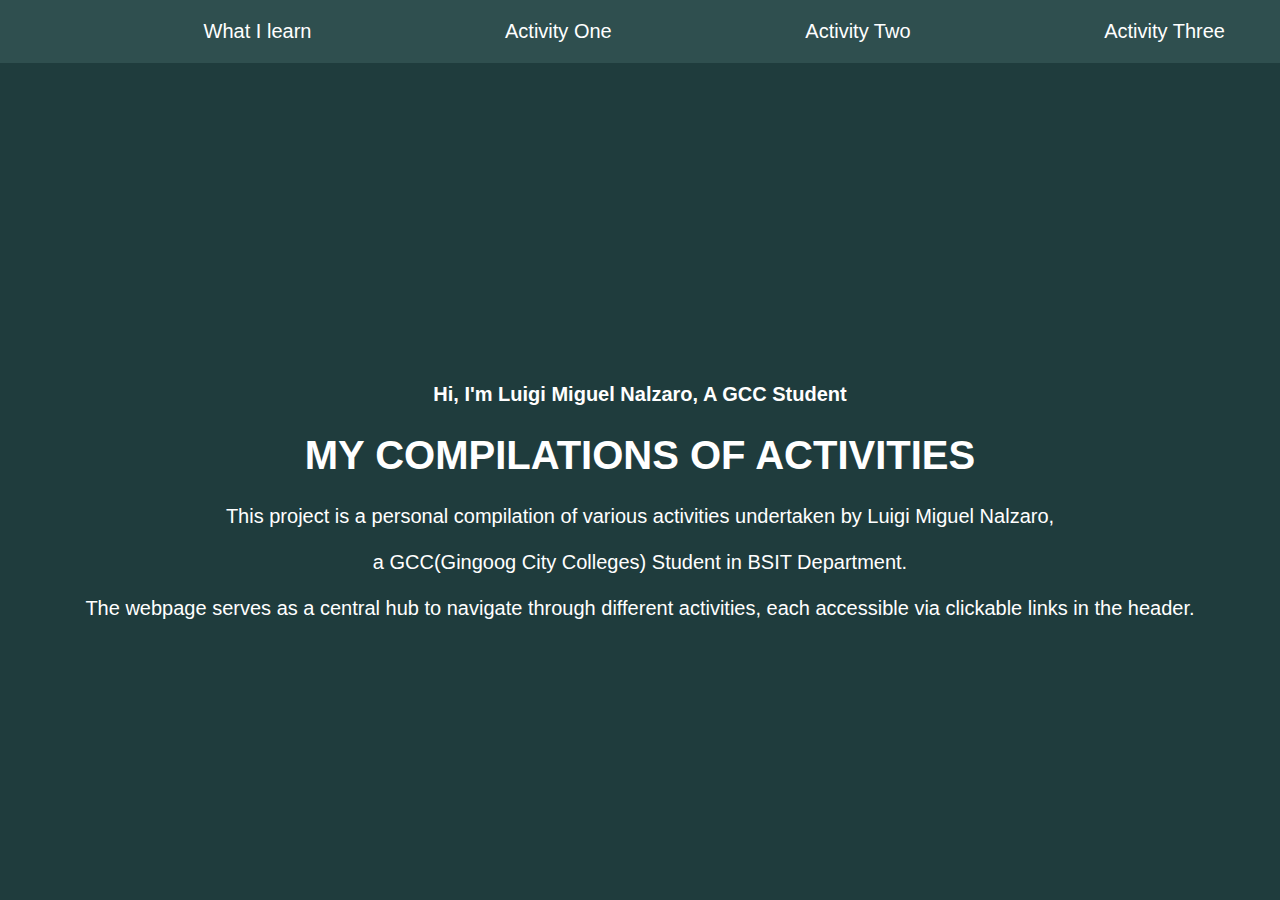
<file: index.html>
<!DOCTYPE html>
<html lang="en">
<head>
    <meta charset="UTF-8">
    <meta name="viewport" content="width=device-width, initial-scale=1.0">
    <title>Document</title>
    <link rel="stylesheet" href="style.css">
</head>
<body>
    <div class="bg-dark main-container text-light"> 
        <div class="header d-flex">
            <li><a href="./What I learned/main.html">What I learn</a></li>
            <li><a href="./Act1_Dog/main.html">Activity One</a></li>
            <li><a href="./Act2_DOGS/main.html">Activity Two</a></li>
            <li><a href="./Act3_Cards/index.html">Activity Three</a></li>
        </div>
        <main style="margin-top: 320px;" class="text-center">
            <h4 class="fs-4">Hi, <span class="fs-2 text-success">I'm Luigi Miguel Nalzaro,</span>   A GCC Student</h4>
            <h1 class="fw-bold display-3">MY COMPILATIONS OF ACTIVITIES</h1>
            <p style="color: rgb(255, 255, 255);">This project is a personal compilation of various activities undertaken by Luigi Miguel Nalzaro,<br><br>
                 a GCC(Gingoog City Colleges) Student in  BSIT Department.<br><br> 
                 The webpage serves as a central hub to navigate through different activities, each accessible via clickable links in the header.</p>
        </main>
    </div>
</body> 
</html>
</file>
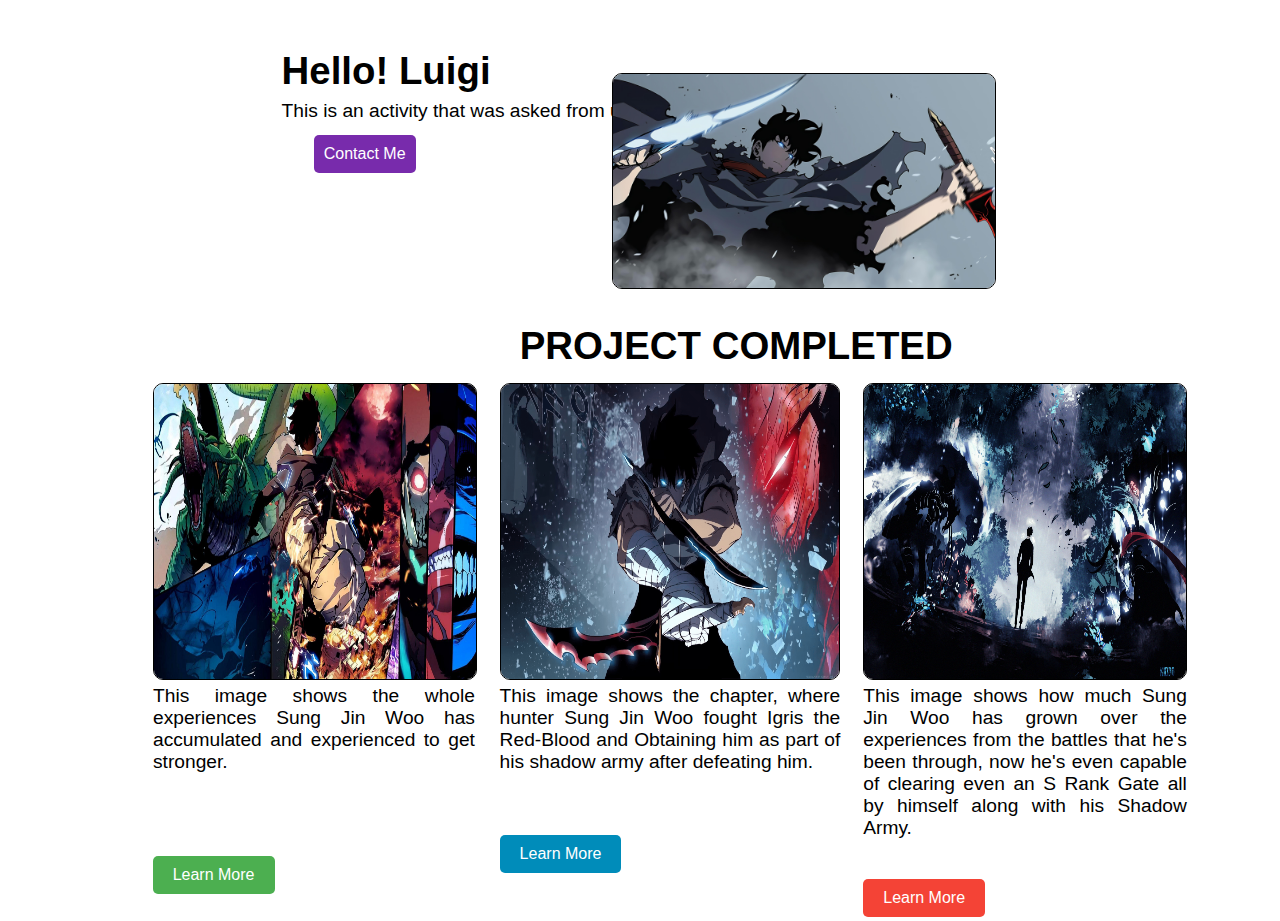
<file: Act#3__Cards/index.html>
<!DOCTYPE html>
<html lang="en">
<head>
    <meta charset="UTF-8">
    <meta name="viewport" content="width=device-width, initial-scale=1.0">
    <title>Document</title>
    <link rel="stylesheet" href="./CSS/STYLES.css">
</head>
<body>
    <div class="sectionOne" id="sectionOne">

    </div>

    <div class="sectionTwo" id="sectionTwo">

    </div>

<script type="module" src="./JS/app.js"></script>

</body>
</html>
</file>
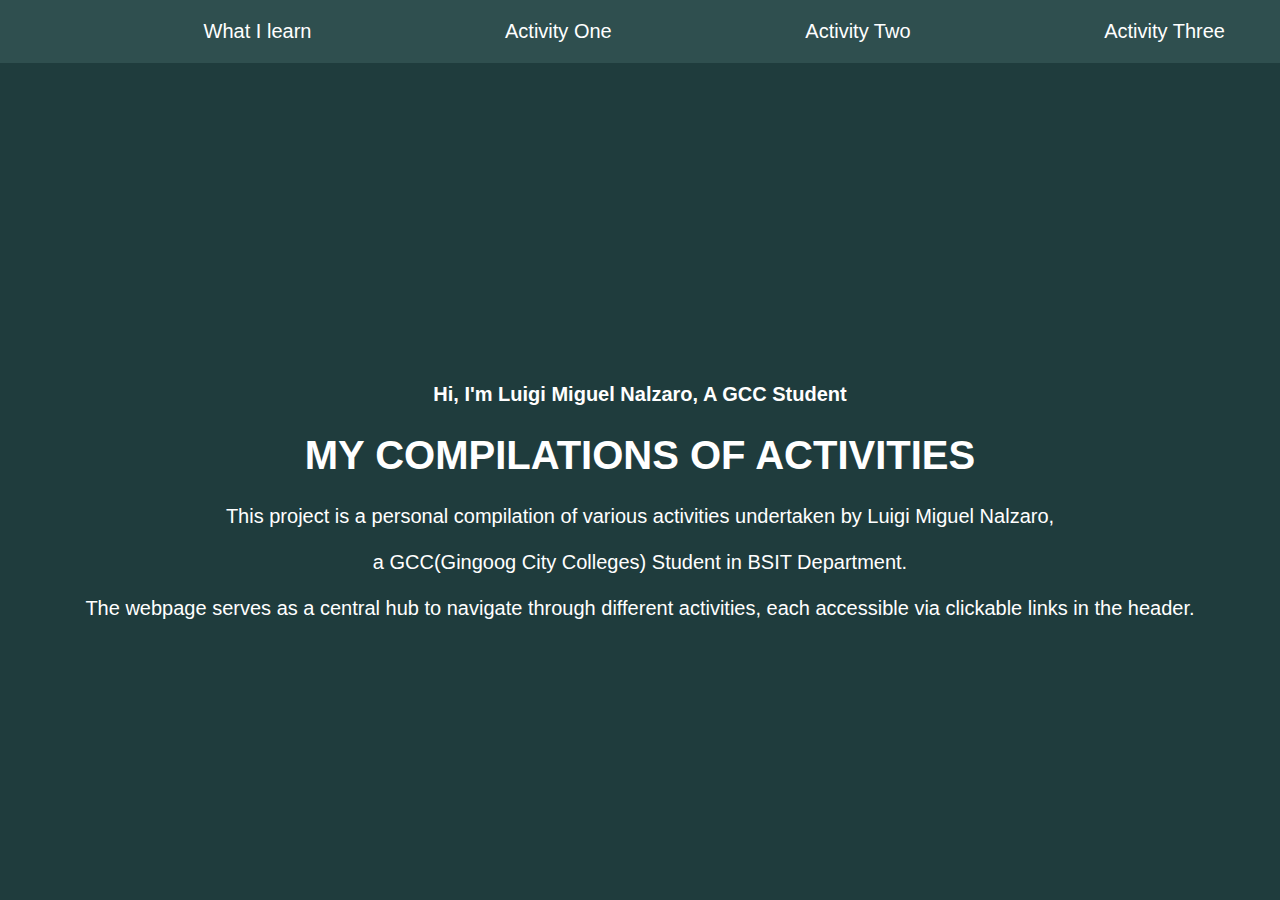
<file: indexes.html>
<!DOCTYPE html>
<html lang="en">
<head>
    <meta charset="UTF-8">
    <meta name="viewport" content="width=device-width, initial-scale=1.0">
    <title>Document</title>
    <link rel="stylesheet" href="styles.css">
</head>
<body>
    <div class="bg-dark main-container text-light"> 
        <div class="header d-flex">
            <li><a href="./What I learn/main.html">What I learn</a></li>
            <li><a href="./Act1_Dog/main.html">Activity One</a></li>
            <li><a href="./Act2/Main.html">Activity Two</a></li>
            <li><a href="./Act3_Cards/index.html">Activity Three</a></li>
        </div>
        <main style="margin-top: 320px;" class="text-center">
            <h4 class="fs-4">Hi, <span class="fs-2 text-success">I'm Luigi Miguel Nalzaro,</span>   A GCC Student</h4>
            <h1 class="fw-bold display-3">MY COMPILATIONS OF ACTIVITIES</h1>
            <p style="color: rgb(255, 255, 255);">This project is a personal compilation of various activities undertaken by Luigi Miguel Nalzaro,<br><br>
                 a GCC(Gingoog City Colleges) Student in  BSIT Department.<br><br> 
                 The webpage serves as a central hub to navigate through different activities, each accessible via clickable links in the header.</p>
        </main>
    </div>
</body> 
</html>
</file>
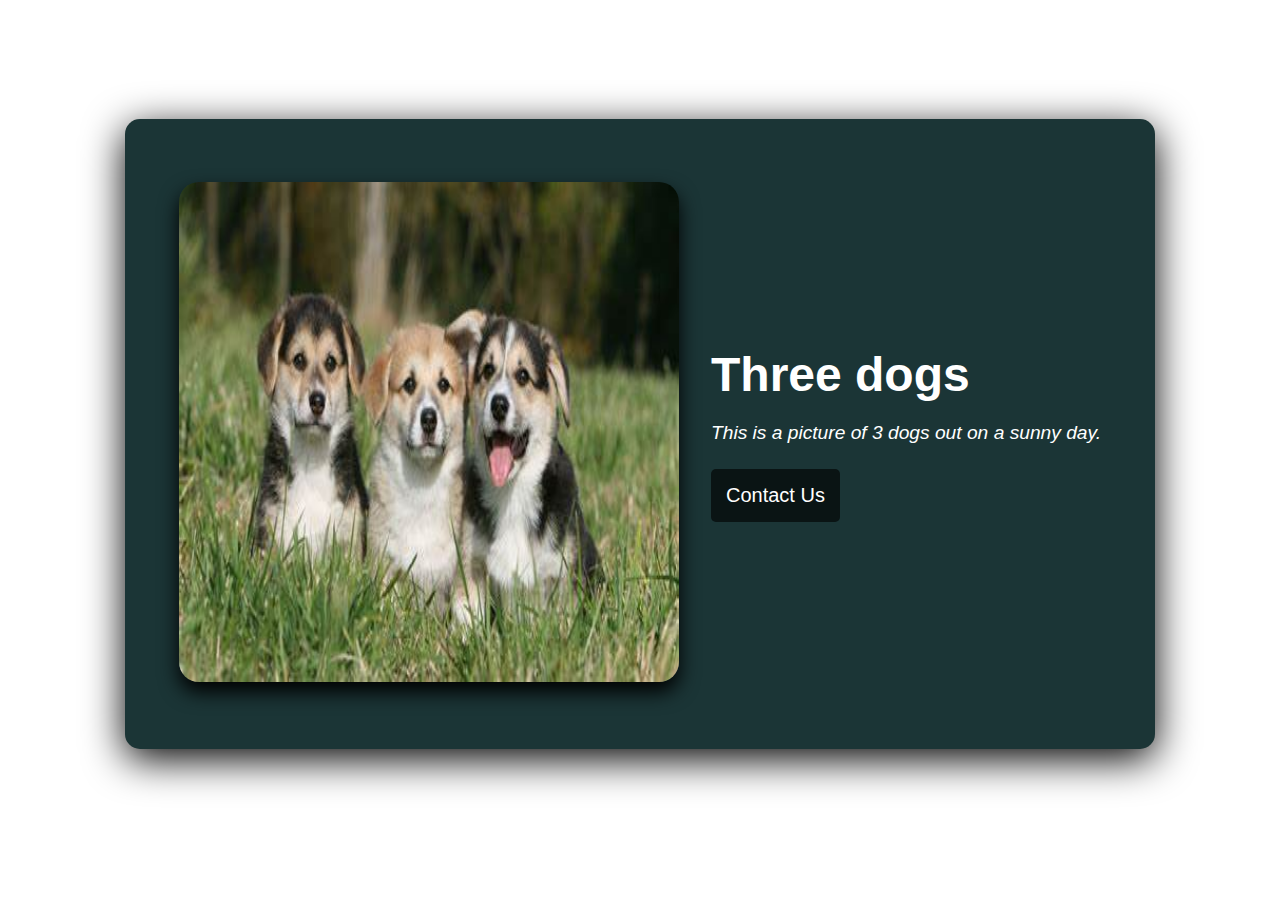
<file: Act#1_Dog/main.html>
<!DOCTYPE html>
<html lang="en">
<head>
    <meta charset="UTF-8">
    <meta name="viewport" content="width=device-width, initial-scale=1.0">
    <title>Document</title>
    <link rel="stylesheet" href="main.css">
</head>
<body>

    <div class="container" id="container">
         
    </div>

    <script type="module" src="./app.js"></script>

</body>
</html>
</file>
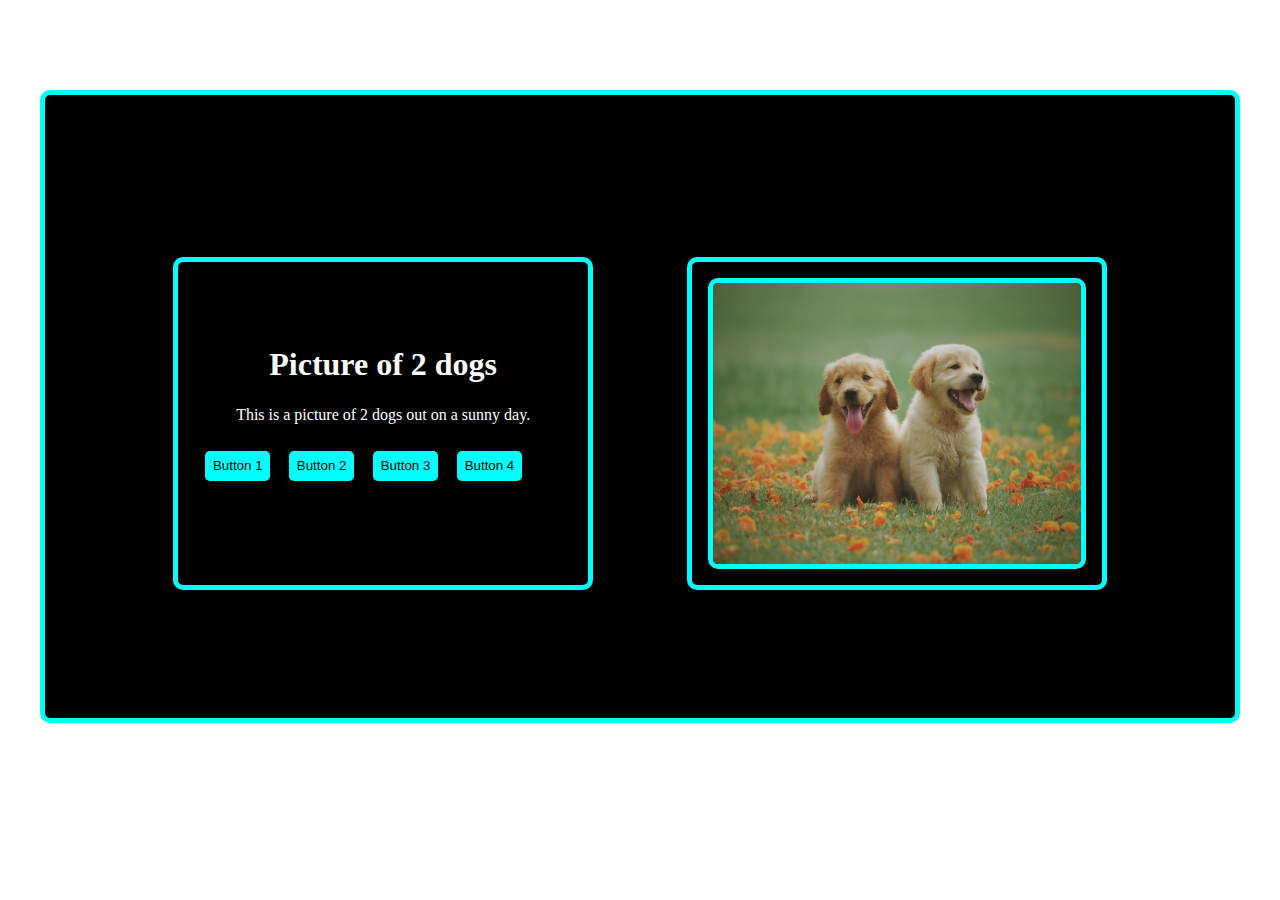
<file: Act#2_DOGS/main.html>
<!DOCTYPE html>
<html lang="en">
<head>
    <meta charset="UTF-8">
    <meta name="viewport" content="width=device-width, initial-scale=1.0">
    <title>Document</title>
    <link rel="stylesheet" href="main.css">
</head>
<body>
    <div class="container" id="container"></div>
    <script type="module" src="./app.js"></script>
</body>
</html>
</file>
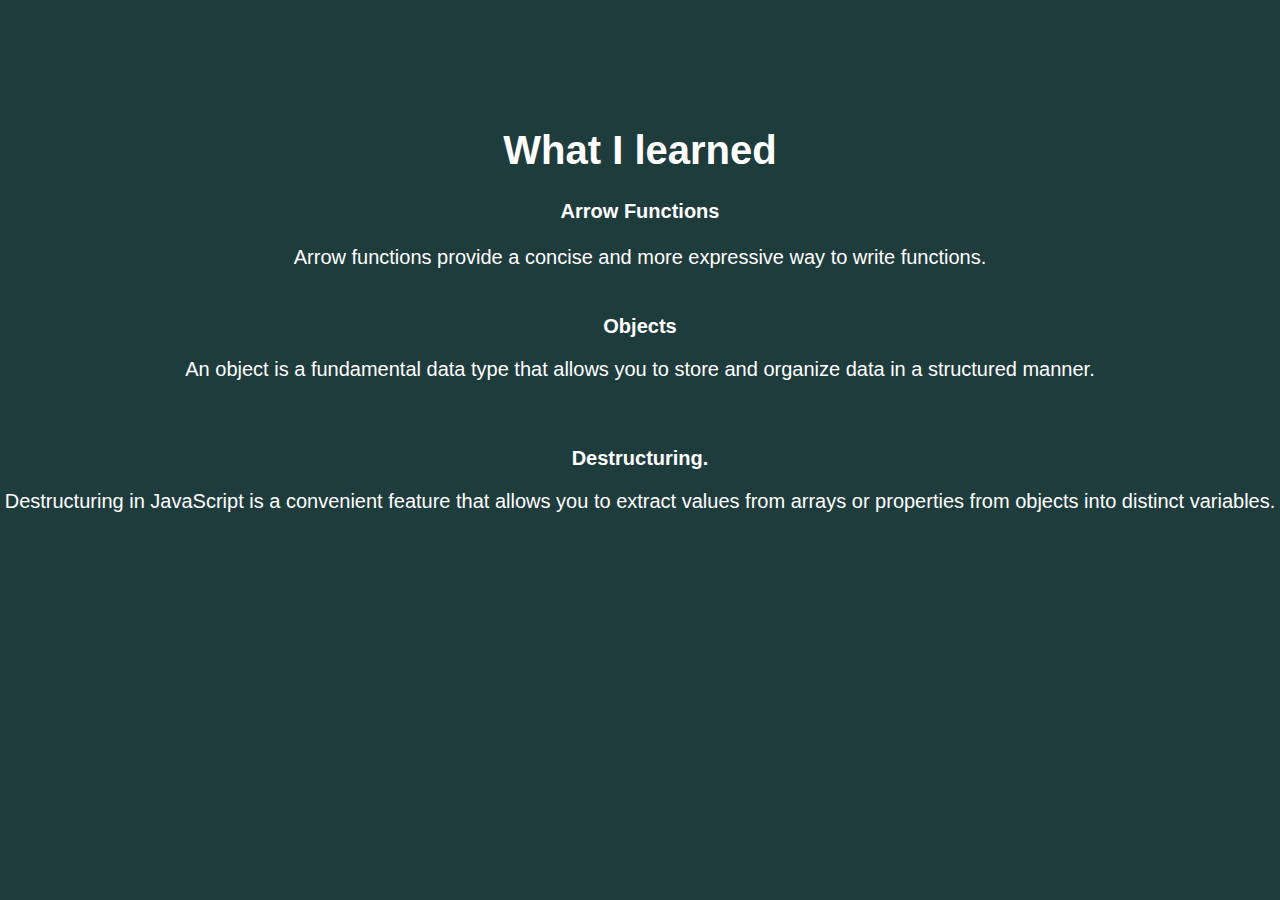
<file: What I have learned/main.html>
<!DOCTYPE html>
<html lang="en">
<head>
    <meta charset="UTF-8">
    <meta name="viewport" content="width=device-width, initial-scale=1.0">
    <title>Document</title>
    <link rel="stylesheet" href="style.css">
</head>
<body>
    <div class="Learned">
    <h1 class="header">What I learned</h1>
    <p class="paragraph">
        <b>Arrow Functions</b><br><br>
        Arrow functions provide a concise and more expressive way to write functions.<br><br><br>
        
        <b>Objects</b><br>
        <p>An object is a fundamental data type that allows you to store and organize data in a structured manner.</p><br><br> 
        
        <b>Destructuring.</b><br> 
        <p>Destructuring in JavaScript is a convenient feature that allows you to extract values from arrays or properties from objects into distinct variables.</p>
    </p>
    </div>
</body>
</html>
</file>
<file: style.css>
body {
    background-color: rgb(31, 60, 61);
    color: white;
    font-family: Arial, Helvetica, sans-serif;
    font-size: 20px;
    margin: 0; 
}

.header {
    display: flex;
    justify-content: flex-start;
    list-style: none;
    padding: 20px;
    background-color: darkslategray;
    width: 100%; 
    box-sizing: border-box; 
}

.header li {
    text-align: center;
    margin: 0;
    margin-left: 14%;
}

.header li a {
    text-decoration: none;
    color: white;
    padding: 10px;
}

.header li a:hover{
    background-color: rgb(31, 60, 61);
    border-radius: 10px;
    border: none;
}

.text-center {
    text-align: center;
}
</file>
<file: Act#3__Cards/CSS/STYLES.css>
*{
    margin: 0;
    padding: 0;
    box-sizing: border-box;
}

body {  
    background-color: white;
    font-size: larger;
    font-family: Arial, Helvetica, sans-serif;
}

.upTitle{
    margin-top: 100px;
    margin-left: -30%;
}

.upPara{
    margin-top: 1%;
    margin-left: -30%;
}

.upImage{
    border: 1px solid;
    border-radius: 10px;
    width: 50%;
    height: 50%;
    margin-top: -6.5%;
    margin-left: 100px;
}

.upImage:hover{
    box-shadow: -20px 24px 28px rgb(0, 0, 0);
    transform: scale(1.05); 
    transition: transform 0.5s ease; 
}

.upButton {
    border-radius: 5px;
    position: absolute;
    margin-top: 1%;
    margin-left: -53.3%;
    padding: 10px; 
    background-color: #782bac; 
    border: none; 
    color: white; 
    font-size: 16px;
    cursor: pointer;
}

.upButton:hover{
    background-color:  #542077;
}

.upClass {
    margin-top: -4%;
    margin-left: 40%;
}

.title {
    position: absolute; 
    top: 0; 
    left: 12%; 
}

.profOne {
    float: right;
    margin-left: 20px;
}

.dwnProf {
    border: none;
}

.dwnClass {
    margin-top: 5%;
    padding: 5px;
    margin-left: 10%;
    display: flex; 
    flex-direction: row; 
    position: relative;
}

h1{
    margin-left: 22%;
    margin-top: -3%;
}

.image-container {
    text-align: justify;
    margin: 20px; 
}

.sectionTwo {
    display: flex;
}

.button1 {
    border-radius: 5px;
    background-color: #4CAF50; 
    border: none; 
    color: white; 
    padding: 10px 20px; 
    text-align: center; 
    text-decoration: none; 
    display: inline-block; 
    font-size: 16px; 
    margin: 4px 2px; 
    margin-top: 73px;
    margin-left: -0.1%;
    cursor: pointer; 
}


.button1:hover {
    background-color: #357a39; 
}


.button2 {
    border-radius: 5px;
    background-color: #008CBA; 
    border: none; 
    color: white; 
    padding: 10px 20px; 
    text-align: center; 
    text-decoration: none; 
    display: inline-block; 
    font-size: 16px; 
    margin: 4px 2px;
    margin-top: 52px; 
    margin-left: -10%;
    cursor: pointer; 
}

.button2:hover {
    background-color: #054c64; 
}

.button3 {
    border-radius: 5px;
    background-color: #f44336; 
    border: none; 
    color: white; 
    padding: 10px 20px; 
    text-align: center; 
    text-decoration: none; 
    display: inline-block;
    font-size: 16px; 
    margin: 4px 2px;
    margin-top: 30px;
    margin-left: -15%; 
    cursor: pointer; 
}

.button3:hover {
    background-color: #a3261a; 
}

.img1{
    border: 1px solid;
    border-radius: 10px;
    width: 95%;
    height: 70%;
}

.img1:hover{
    transform: scale(1.05); 
    transition: transform 0.5s ease;
}

.img2:hover{
    transform: scale(1.05); 
    transition: transform 0.5s ease;
}

.img3:hover{
    transform: scale(1.05); 
    transition: transform 0.5s ease;
}

.img2{
    border: 1px solid;
    border-radius: 10px;
    margin-left: -10%;
    height: 70%;
    width: 100%;
}

.img3{
    border: 1px solid;
    border-radius: 10px;
    margin-left: -15%;
    width: 95%;
    height: 70%;
}

.para1{
    text-align: justify;
    padding-right: 5.5%;
    margin-bottom: 10px;
}

.para2{
    margin-left: -10%;
    text-align: justify;
    padding-right: 10%;
    margin-bottom: 10px;
}

.para3{
    margin-left: -15%;
    margin-bottom: 10px;
    text-align: justify;
    padding-right: 20%;
}
</file>
<file: styles.css>
body {
    background-color: rgb(31, 60, 61);
    color: white;
    font-family: Arial, Helvetica, sans-serif;
    font-size: 20px;
    margin: 0; 
}

.header {
    display: flex;
    justify-content: flex-start;
    list-style: none;
    padding: 20px;
    background-color: darkslategray;
    width: 100%; 
    box-sizing: border-box; 
}

.header li {
    text-align: center;
    margin: 0;
    margin-left: 14%;
}

.header li a {
    text-decoration: none;
    color: white;
    padding: 10px;
}

.header li a:hover{
    background-color: rgb(31, 60, 61);
    border-radius: 10px;
    border: none;
}

.text-center {
    text-align: center;
}
</file>
<file: Act#1_Dog/main.css>
* {
    margin: 0;
    padding: 0;
    font-family: 'Arial', Tahoma, Geneva, Verdana, sans-serif;
}

img {
    border-radius: 20px;
    width: 500px;
    height: 500px;
    box-shadow: 0px 10px 20px black;
}

body {
    display: flex;
    justify-content: center;
    align-items: center;
    width: 100%;
    height: 100vh;
}

.container {
    margin-top: -2.5%;
    width: 1000px;
    height: 600px;
    display: flex;
    align-items: center;
    justify-content: center;
    gap: 2rem;
    border: none;
    padding: 15px;
    border-radius: 15px;
    box-shadow: 0px 10px 40px black;
    background-color: rgb(27, 53, 54);
}

h1 {
    font-size: 3rem;
    margin-bottom: 20px;
    font-family: 'Franklin Gothic Medium', 'Arial Narrow', Arial, sans-serif;
    color: white;
}

p {
    font-size: 1.2rem;
    margin-bottom: 20px;
    font-style: italic;
    font-family: Arial;
    color: white;
}

button {
    color: white;
    border: none;
    background-color: rgb(10, 20, 20);
    font-size: 20px;
    padding: 15px;
    border-radius: 5px;
    margin-top: 5px;
    transition: background-color 0.3s; 
}

button:hover {
    cursor: pointer;
    color: black;
    background-color: rgb(77, 162, 168);
}
</file>
<file: Act#2_DOGS/main.css>
*{
    margin: 0;
    padding: 0;
    box-sizing: border-box;
}

img{
    width: 100%;
    height: 100%;
    border-radius: 10px;
    border: solid 5px aqua;
}

.container{
    background-color: black;
    padding: 10%;
    padding-top: 1%;
    border: solid 5px aqua;
    border-radius: 10px;
    max-width: 1200px;
    margin: 7% auto;
    display: flex;
}

.classLeft{
    margin-right: 10%;
    border: solid 5px aqua;
    border-radius: 10px;
    width: 50%;
    padding: 1rem;
    margin-top: 150px;
}

.classRight{
    border: solid 5px aqua;
    border-radius: 10px;
    width: 50%;
    padding: 1rem;
    margin-top: 150px;
}

button{
    background-color: aqua;
    border: aqua;
    color: black;
    border-radius: 5px;
    padding: 2%;
    padding-left: 2%;
    margin: 10% 1% 0 3%;
    cursor: pointer;
}

button:hover{
    background-color: rgb(5, 116, 116);
    color: white;
}

h1{
    margin-top: 18%;
    text-align: center;
    color: white;
}

p{
    margin-bottom: -3%;
    margin-top: 3%;
    padding-top: 3%;
    text-align: center;
    color: white;
}
</file>
<file: What I have learned/style.css>
body{
    background-color: rgb(31, 60, 61);
    color: white;
    font-family: Arial, Helvetica, sans-serif;
    font-size: 20px;
    margin: 0; 
    text-align: center;
}

.Learned{
    margin-top: 10%;
}
</file>
